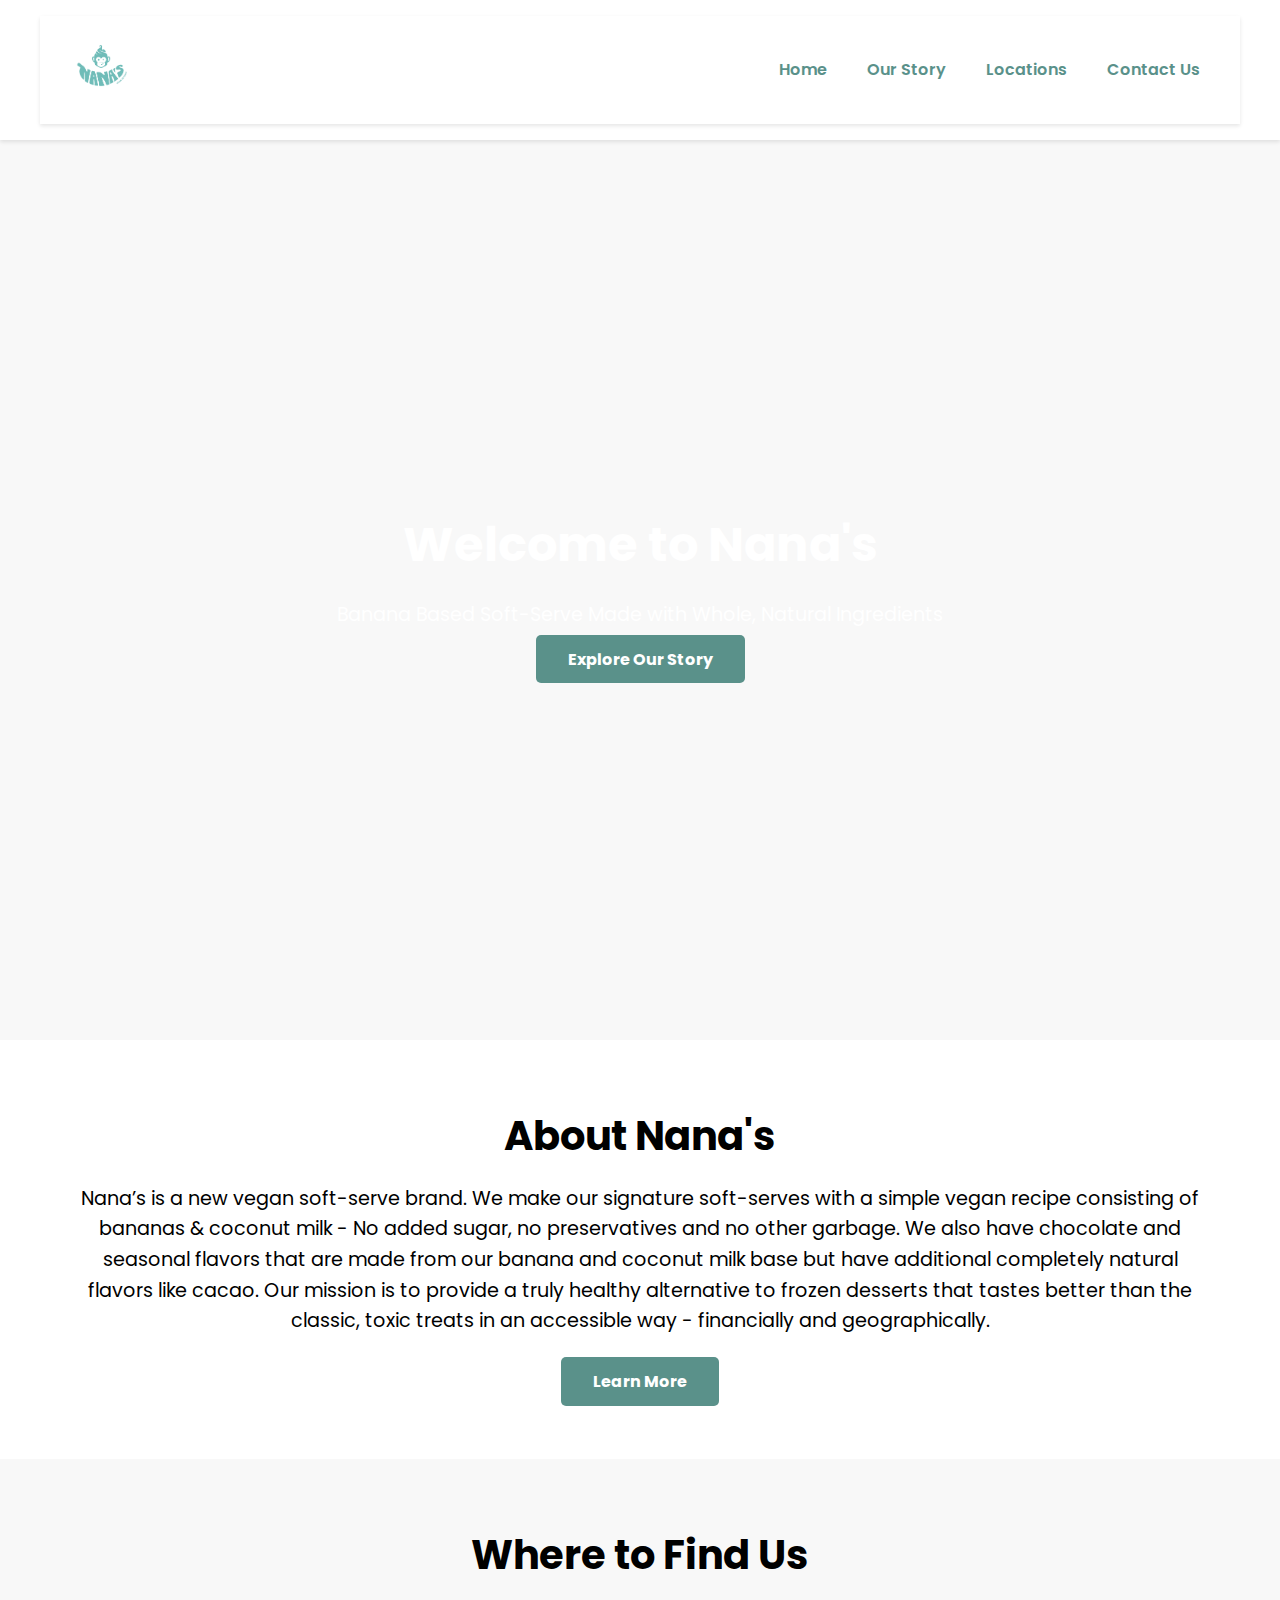
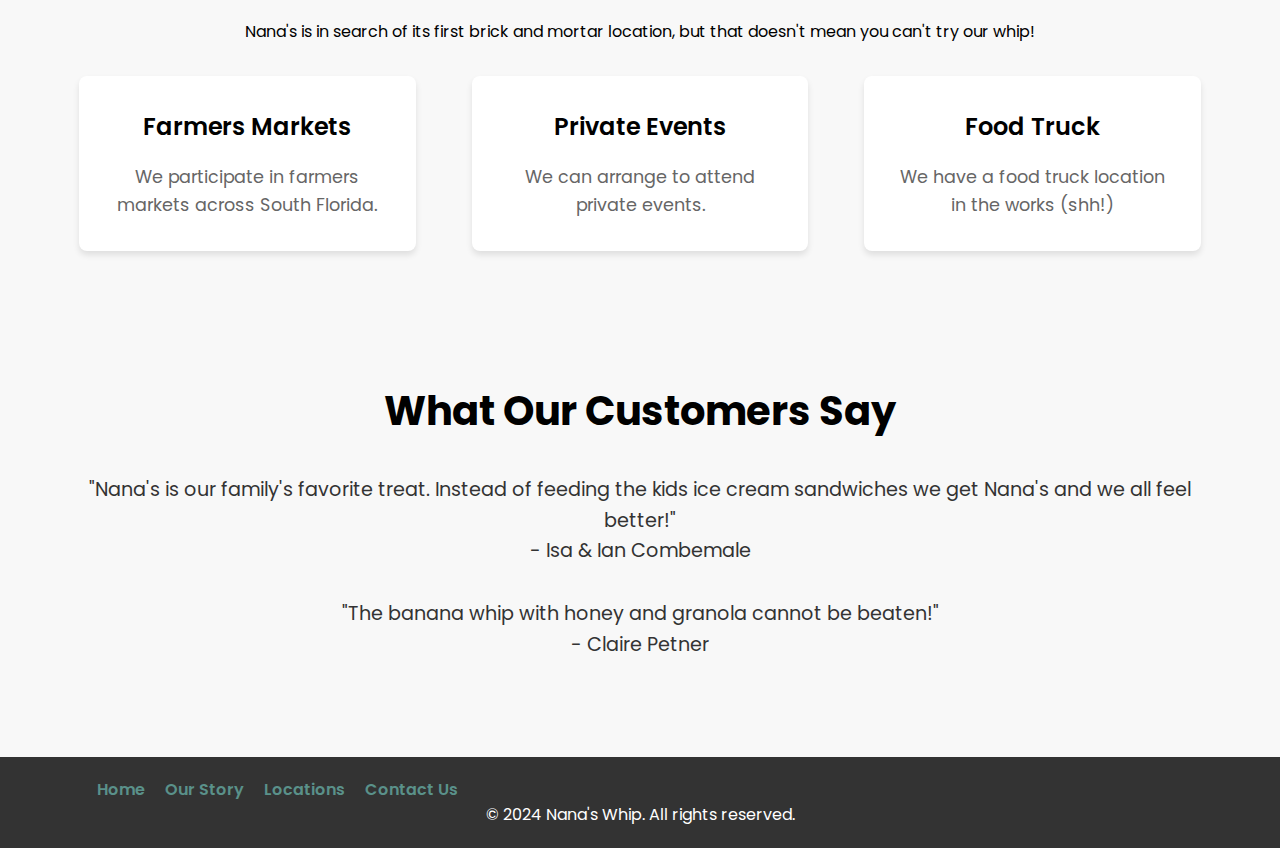
<file: index.html>
<!DOCTYPE html>
<html lang="en">
<head>
  <meta charset="UTF-8">
  <meta name="viewport" content="width=device-width, initial-scale=1.0">
  <title>Nana's Whip - Home</title>
  <link rel="stylesheet" href="style.css">
  <link href="https://fonts.googleapis.com/css2?family=Poppins:wght@400;600;700&display=swap" rel="stylesheet">
</head>
<body>

  <!-- Navigation -->
  <header>
    <nav class="navbar">
      <!-- Adding navbar-container for isolated flex styling -->
      <div class="navbar-container">
        <a href="index.html">
          <img src="nana-logo.png" alt="Nana's Logo" class="logo-image">
        </a>
        <ul class="nav-links">
          <li><a href="index.html">Home</a></li>
          <li><a href="our-story.html">Our Story</a></li>
          <li><a href="locations.html">Locations</a></li>
          <li><a href="contact-us.html">Contact Us</a></li>
        </ul>
      </div>
    </nav>
  </header>

  <!-- Hero Section -->
  <section class="hero">
    <div class="container">
      <h2>Welcome to Nana's</h2>
      <p>Banana Based Soft-Serve Made with Whole, Natural Ingredients</p>
      <a href="our-story.html" class="cta-btn">Explore Our Story</a>
    </div>
  </section>

  <!-- About Us Section -->
  <section class="about-home">
    <div class="container">
      <h2>About Nana's</h2>
      <p>Nana’s is a new vegan soft-serve brand. We make our signature soft-serves with a simple vegan recipe consisting of bananas & coconut milk - No added sugar, no preservatives and no other garbage. We also have chocolate and seasonal flavors that are made from our banana and coconut milk base but have additional completely natural flavors like cacao. Our mission is to provide a truly healthy alternative to frozen desserts that tastes better than the classic, toxic treats in an accessible way - financially and geographically. </p>
      <a href="our-story.html" class="cta-btn">Learn More</a>
    </div>
  </section>

  <!-- Our Services Section -->
  <section class="menu-highlight">
    <div class="container">
      <h2>Where to Find Us</h2>
      <p>Nana's is in search of its first brick and mortar location, but that doesn't mean you can't try our whip!</p>

      <!-- Adding extra space here before the blocks -->
      <div style="height: 2rem;"></div>

      <div class="menu-items">
        <div class="menu-item">
          <h3>Farmers Markets</h3>
          <p>We participate in farmers markets across South Florida.</p>
        </div>

        <div class="menu-item">
          <h3>Private Events</h3>
          <p>We can arrange to attend private events.</p>
        </div>

        <div class="menu-item">
          <h3>Food Truck</h3>
          <p>We have a food truck location in the works (shh!)</p>
        </div>
      </div>
    </div>
  </section>

  <!-- Testimonials Section -->
  <section class="testimonials">
    <div class="container">
      <h2>What Our Customers Say</h2>
      <div class="testimonial-item">
        <p>"Nana's is our family's favorite treat. Instead of feeding the kids ice cream sandwiches we get Nana's and we all feel better!"</p>
        <p>- Isa & Ian Combemale</p>
      </div>
      <div class="testimonial-item">
        <p>"The banana whip with honey and granola cannot be beaten!"</p>
        <p>- Claire Petner</p>
      </div>
    </div>
  </section>

  <!-- Footer -->
  <footer>
    <div class="container">
      <ul class="nav-links">
        <li><a href="index.html">Home</a></li>
        <li><a href="our-story.html">Our Story</a></li>
        <li><a href="locations.html">Locations</a></li>
        <li><a href="contact-us.html">Contact Us</a></li>
      </ul>
      <p>&copy; 2024 Nana's Whip. All rights reserved.</p>
    </div>
  </footer>

</body>
</html>
</file>
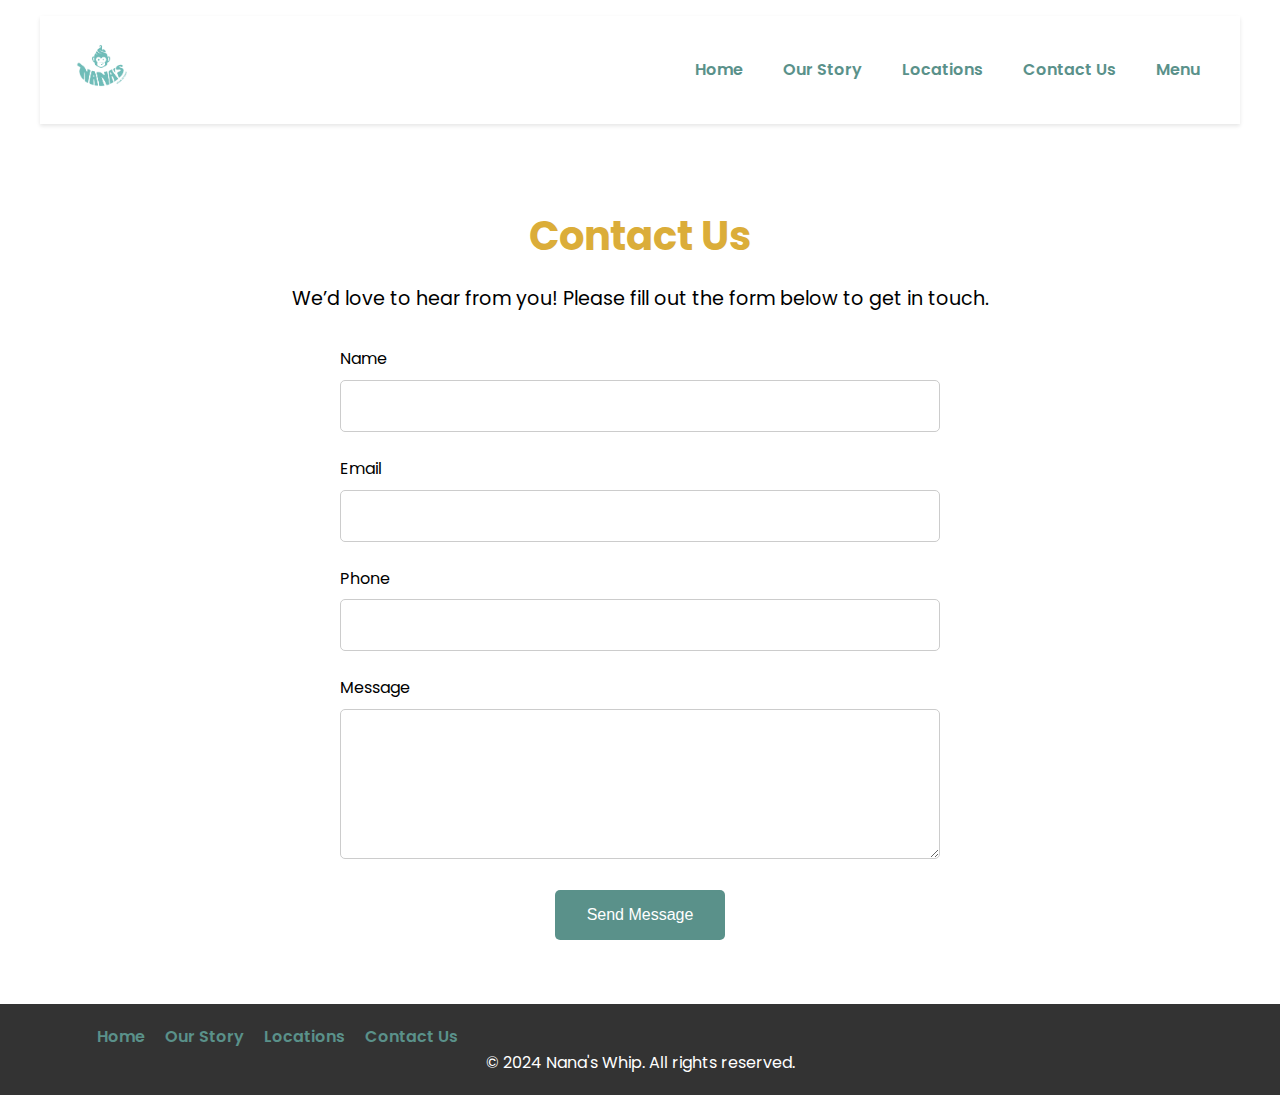
<file: contact-us.html>
<!DOCTYPE html>
<html lang="en">
<head>
  <meta charset="UTF-8">
  <meta name="viewport" content="width=device-width, initial-scale=1.0">
  <title>Contact Us - Nana's Banana Whip</title>
  <link rel="stylesheet" href="style.css">
  <link href="https://fonts.googleapis.com/css2?family=Poppins:wght@400;600;700&display=swap" rel="stylesheet">
</head>
<body>

  <!-- Navigation -->
  <header>
    <nav class="navbar">
      <!-- Adding navbar-container for isolated flex styling -->
      <div class="navbar-container">
        <a href="index.html">
          <img src="nana-logo.png" alt="Nana's Logo" class="logo-image">
        </a>
        <ul class="nav-links">
          <li><a href="index.html">Home</a></li>
          <li><a href="our-story.html">Our Story</a></li>
          <li><a href="locations.html">Locations</a></li>
          <li><a href="contact-us.html">Contact Us</a></li>
          <li><a href="menu.html">Menu</a></li>

        </ul>
      </div>
    </nav>
  </header>

  <!-- Contact Section -->
  <section class="contact">
    <div class="container">
      <h2 class="welcome">Contact Us</h2>     
      <p>We’d love to hear from you! Please fill out the form below to get in touch.</p>
      <form class="contact-form" action="#" method="post">
        <label for="name">Name</label>
        <input type="text" id="name" name="name" required>

        <label for="email">Email</label>
        <input type="email" id="email" name="email" required>

        <label for="phone">Phone</label>
        <input type="tel" id="phone" name="phone">

        <label for="message">Message</label>
        <textarea id="message" name="message" required></textarea>

        <button type="submit">Send Message</button>
      </form>
    </div>
  </section>

  <!-- Footer -->
  <footer>
    <div class="container">
      <ul class="nav-links">
        <li><a href="index.html">Home</a></li>
        <li><a href="our-story.html">Our Story</a></li>
        <li><a href="locations.html">Locations</a></li>
        <li><a href="contact-us.html">Contact Us</a></li>
      </ul>
      <p>&copy; 2024 Nana's Whip. All rights reserved.</p>
    </div>
  </footer>

</body>
</html>
</file>
<file: style.css>
/* General reset and body styles */
* {
  margin: 0;
  padding: 0;
  box-sizing: border-box;
}

body {
  font-family: 'Poppins', sans-serif;
  line-height: 1.6;
  background-color: #f8f8f8;
}

.container {
  width: 90%;
  max-width: 1200px;  /* Allow the home page to have more space */
  margin: 0 auto;
  padding: 0 15px;
}

/* Navbar */
.navbar {
  display: flex;
  justify-content: flex-start; /* Align items to the left */
  align-items: center;
  padding: 1rem 0;
  width: 100%; /* Ensure the navbar spans the entire width */
  background-color: #fff; /* Optional: Maintain consistent background color */
  box-shadow: 0px 2px 4px rgba(0, 0, 0, 0.1); /* Optional: Add a subtle shadow for style */
}


/* Hero Section */
.hero {
  height: 100vh;
  background: url('https://source.unsplash.com/1600x900/?restaurant,food') center/cover no-repeat;
  color: white;
  display: flex;
  justify-content: center;
  align-items: center;
  text-align: center;
}

.hero h2 {
  font-size: 3rem;
}

.hero p {
  margin: 1rem 0;
  font-size: 1.2rem;
}

.cta-btn {
  padding: 0.8rem 2rem;
  background-color: #5a918a;
  color: white;
  text-decoration: none;
  font-weight: 700;
  border-radius: 5px;
}

.cta-btn:hover {
  background-color: #f2cd31;
}

/* About Section */
.about-home {
  padding: 4rem 0;
  text-align: center;
  background-color: #fff;
}

.about-home h2 {
  font-size: 2.5rem;
  margin-bottom: 1rem;
}

.about-home p {
  font-size: 1.2rem;
  margin-bottom: 2rem;
}

/* Menu Highlight Section / Our Services Section */
.menu-highlight {
  padding: 4rem 0;
  text-align: center;
}

.menu-highlight h2 {
  font-size: 2.5rem;
  margin-bottom: 2rem;
  font-weight: 700;
}

.menu-items {
  display: flex;
  justify-content: space-between;
  gap: 2rem;
  flex-wrap: wrap;
}

.menu-item {
  width: 30%;
  background-color: #fff;
  border-radius: 8px;
  padding: 2rem;
  box-shadow: 0 4px 6px rgba(0, 0, 0, 0.1);
  text-align: center;
}

.menu-item h3 {
  font-size: 1.5rem;
  margin-bottom: 1rem;
  font-weight: 600;
}

.menu-item p {
  font-size: 1.1rem;
  color: #666;
  line-height: 1.6;
}

/* Testimonials Section */
.testimonials {
  padding: 4rem 0;
  background-color: #f8f8f8;
  text-align: center;
}

.testimonials h2 {
  font-size: 2.5rem;
  margin-bottom: 2rem;
}

.testimonial-item {
  margin-bottom: 2rem;
}

.testimonial-item p {
  font-size: 1.2rem;
  color: #333;
}

/* Footer */
footer {
  padding: 2rem 0;
  background-color: #333;
  color: white;
  text-align: center;
}

footer p {
  font-size: 1rem;
}

/* Contact Section */
.contact {
  padding: 4rem 0;
  text-align: center;
  background-color: #fff;
}

.contact h2 {
  font-size: 2.5rem;
  margin-bottom: 1rem;
}

.contact p {
  font-size: 1.2rem;
  margin-bottom: 2rem;
}

.contact-form {
  max-width: 600px;
  margin: 0 auto;
}

.contact-form label {
  display: block;
  font-size: 1rem;
  margin-bottom: 0.5rem;
  text-align: left;
}

.contact-form input,
.contact-form textarea {
  width: 100%;
  padding: 1rem;
  margin-bottom: 1.5rem;
  border: 1px solid #ccc;
  border-radius: 5px;
  font-size: 1rem;
}

.contact-form textarea {
  height: 150px;
}

.contact-form button {
  padding: 1rem 2rem;
  background-color: #5a918a;
  color: white;
  border: none;
  border-radius: 5px;
  font-size: 1rem;
  cursor: pointer;
  text-align: center;
}

.contact-form button:hover {
  background-color: #f2cd31;
}

/* Our Story Section */
.our-story {
  padding: 4rem 0;
  text-align: center;
}

.our-story h2 {
  font-size: 3rem;
  font-weight: 700;
  margin-bottom: 2rem;
}

.our-story p {
  font-size: 1.2rem;
  line-height: 1.8;
  text-align: left;
  margin-bottom: 1.5rem;
  color: #333;
}
/* Logo Sizing */
/* Apply flex styling only within the navbar container */
.navbar .navbar-container {
  display: flex;
  align-items: center;
  justify-content: space-between;
}

/* Style the logo with a gap from the navigation links */
.navbar .logo-image {
  height: 100px; /* Adjust as needed */
  width: auto;
  margin-right: 40px; /* Space between logo and nav links */
}

/* Align the navigation links */
.navbar .nav-links {
  display: flex;
  gap: 20px; /* Adjust gap between nav items */
}

.nav-links li {
  list-style: none;
}

.nav-links a {
  text-decoration: none;
  color: #5a918a;
  font-weight: 600;
}
.story-images {
  display: flex;
  justify-content: center;
  gap: 20px; /* Space between images */
  margin: 20px 0; /* Space around the image section */
}

.story-image {
  max-width: 250px; /* Limits the width without stretching */
  height: auto; /* Keeps the original aspect ratio */
  border-radius: 8px; /* Optional: rounded corners */
}
.centered-image {
  display: flex;
  justify-content: center;
  margin-top: 20px; /* Space above the image */
}

.tiny-banana {
  max-width: 250px; /* Same size as other images */
  height: auto;
  border-radius: 8px; /* Same rounded corners as the other images */
}
.section-heading {
  color: #5a918a;
}
.section-heading2 {
  color: #70bcb9;
}
.highlight-name {
  color: #dbad39;
}
.welcome {
  color: #dbad39;
}
/* Make sure the body takes up full height */
html, body {
  height: 100%;
  margin: 0;
  padding: 0;
  font-family: 'Poppins', sans-serif;
}

/* Ensure the menu image fills the screen */
.menu-section {
  display: flex;
  justify-content: center;
  align-items: center;
  height: 100vh; /* Make it take up the full viewport height */
  background-color: #f4f4f4; /* Optional background color */
}

.menu-image {
  width: 100%;
  height: auto;
  object-fit: contain; /* Keeps the image in its original aspect ratio */
}

/* Optional: Style the navigation bar */
.navbar-container {
  width: 90%; /* Limit the inner content width for better alignment */
  max-width: 1200px; /* Ensure consistency with your main container */
  margin: 0 auto; /* Center the navbar content */
  display: flex;
  justify-content: space-between;
  align-items: center;
}

.nav-links {
  list-style: none;
  display: flex;
}

.nav-links li {
  margin-right: 20px;
}

.nav-links a {
  text-decoration: none;
  color: #333;
  font-weight: 600;
}

.logo-image {
  max-width: 150px;
}

/* Optional: Footer styling */
footer {
  text-align: center;
  padding: 20px;
  background-color: #333;
  color: #fff;
}
/* Menu Section: Ensure proper alignment and scaling */
.menu-section {
  display: flex;
  justify-content: center;
  align-items: center;
  height: 100vh; /* Full height of the viewport */
  padding: 20px; /* Add padding to prevent the image from touching edges */
  background-color: #f8f8f8; /* Matches the general background */
}

.menu-image {
  max-width: 100%; /* Ensures the image never exceeds the container width */
  max-height: 100%; /* Prevents the image from overflowing vertically */
  object-fit: contain; /* Keeps the original aspect ratio intact */
  border-radius: 10px; /* Optional: Rounded corners for a softer look */
  box-shadow: 0px 4px 8px rgba(0, 0, 0, 0.1); /* Optional: Subtle shadow for better emphasis */
}

/* Responsive Design: Adjust for smaller screens */
@media (max-width: 768px) {
  .menu-section {
    height: auto; /* Allow the section to adjust its height */
    padding: 10px;
  }

  .menu-image {
    max-width: 90%; /* Add some margin for small screens */
    max-height: 70vh; /* Prevent excessive vertical space usage */
  }
}

/* Navbar: Ensure consistent alignment across pages */
.navbar-container {
  display: flex;
  justify-content: space-between;
  align-items: center;
  padding: 20px;
  background-color: #fff; /* Matches the rest of the website */
  box-shadow: 0 2px 5px rgba(0, 0, 0, 0.1); /* Optional: Adds a subtle shadow for separation */
}

.nav-links a {
  color: #5a918a; /* Ensures the text color matches your branding */
}

.nav-links a:hover {
  color: #f2cd31; /* Consistent hover color */
}

.logo-image {
  max-height: 60px; /* Adjusted height for consistent scaling */
  width: auto;
}

.navbar-container {
  display: flex;
  justify-content: space-between;
  align-items: center;
  padding: 20px;
  width: 100%; /* Ensure full-width spanning */
  background-color: #fff; /* Maintain a consistent background */
  box-shadow: 0px 2px 4px rgba(0, 0, 0, 0.1); /* Subtle shadow for style */
}
</file>
